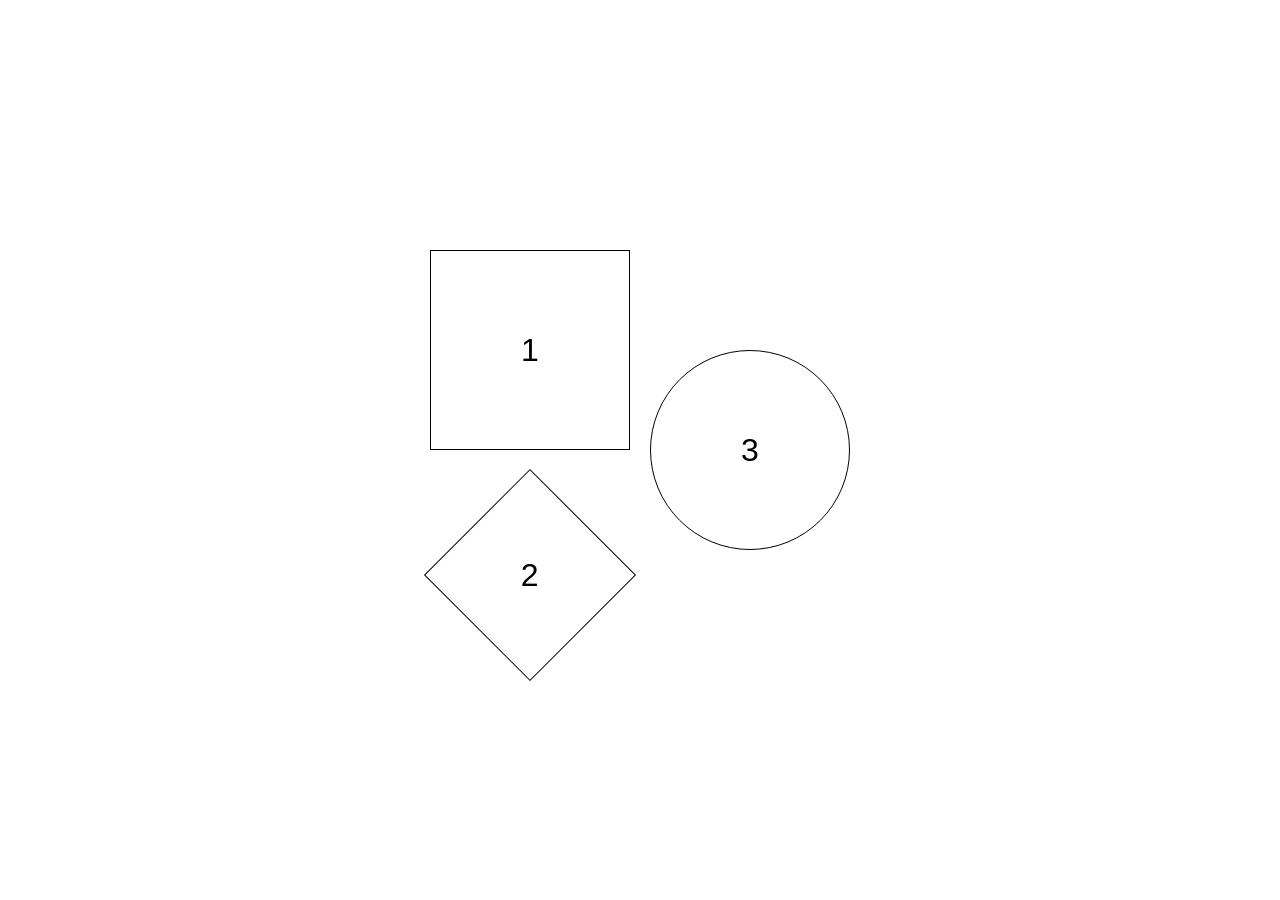
<file: GameOfShapes/index.html>
<!DOCTYPE html>
<html lang="en">
<head>
    <meta charset="UTF-8">
    <meta name="viewport" content="width=device-width, initial-scale=1.0">
    <title>Game of Shapes</title>
    <link rel="stylesheet" href="style.css">
</head>
<body>
    <div id="main">
        <div class="box">
            <div class="shape" id="square"><h1>1</h1></div>
            <div class="shape" id="diamond"><h1>2</h1></div>
        </div>
        <div class="shape" id="circle"><h1>3</h1></div>
    </div>
</body>
</html>
</file>
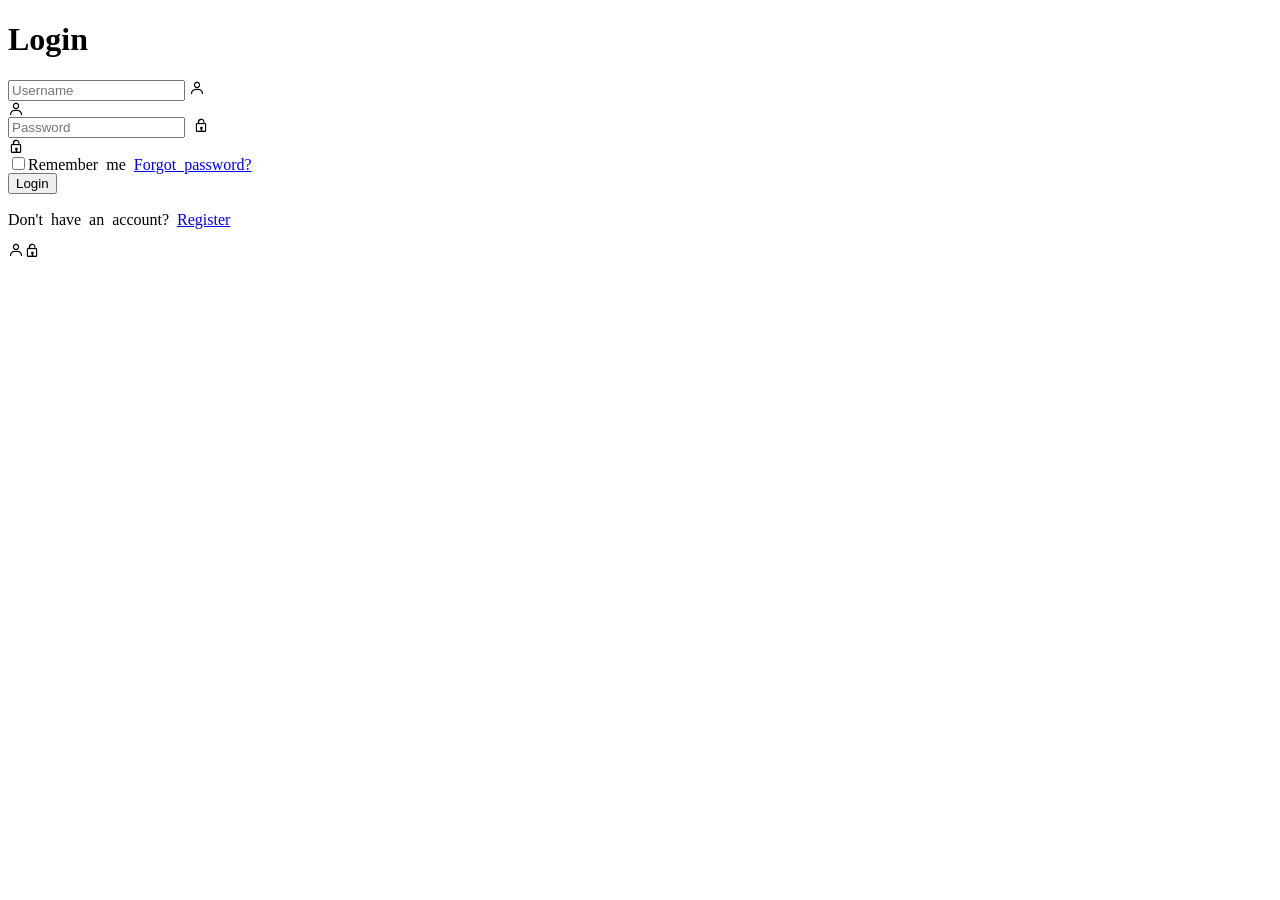
<file: LoginPage/index.html>
<!DOCTYPE html>
<html lang="en">
<head>
    <meta charset="UTF-8">
    <meta name="viewport" content="width=device-width, initial-scale=1.0">
    <title>Login Page</title>
    <link rel="stylesheet" href="style.css">
    <link href='https://unpkg.com/boxicons@2.1.4/css/boxicons.min.css' rel='stylesheet'>
</head>
<body>
    <div class="wrapper">
        <form action="">
            <h1>Login</h1>
            <div class="input-box">
                <input type="text" placeholder="Username" required>
                <i class="bx bx-user" />
            </div>

            <div class="input-box">
                <input type="text" placeholder="Password" required>
                <i class="bx bx-lock" />
            </div>
            

            <div class="remember-forget">
                <label><input type="checkbox">Remember me</label>
                <a href="#">Forgot password?</a>
            </div>

            <button type="submit" class="btn">Login</button>

            <div class="register-link">
                <p>Don't have an account? <a href="#">Register</a></p>
            </div>
        </form>
    </div>
</body>
</html>
</file>
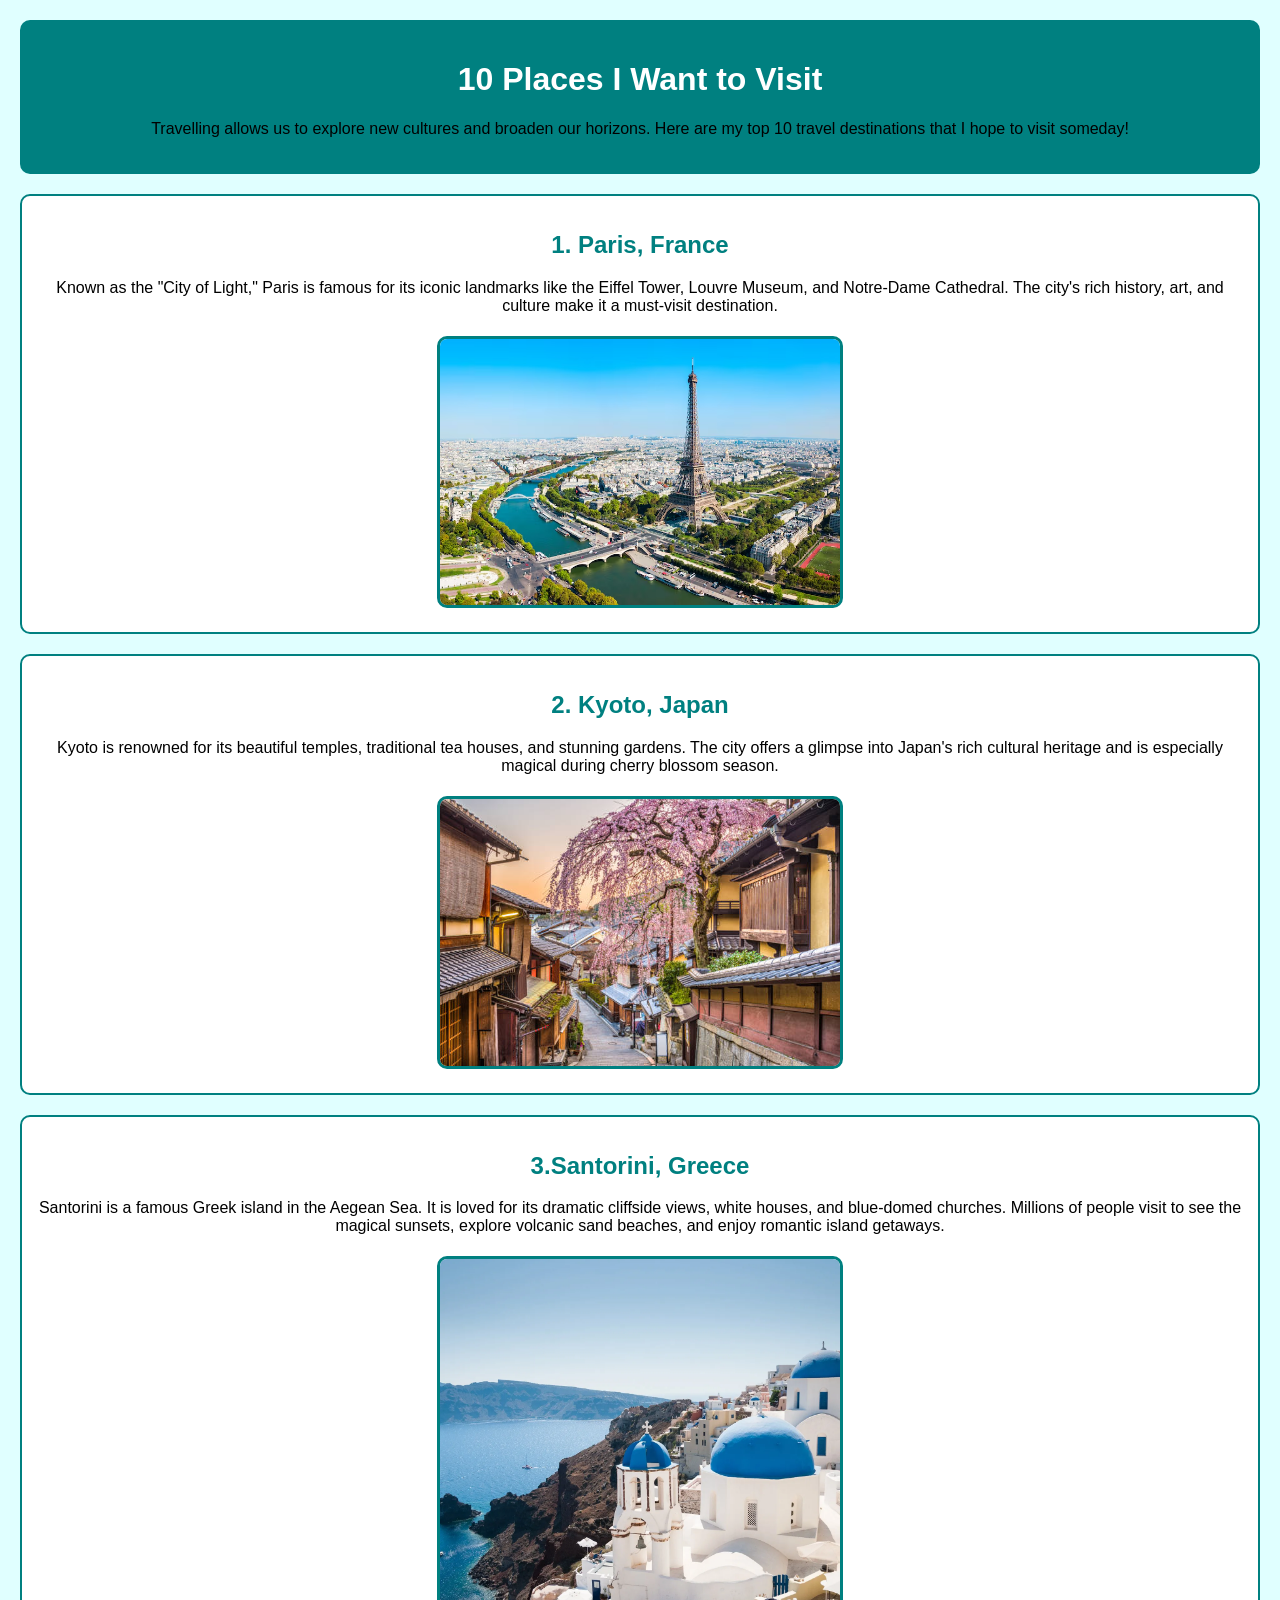
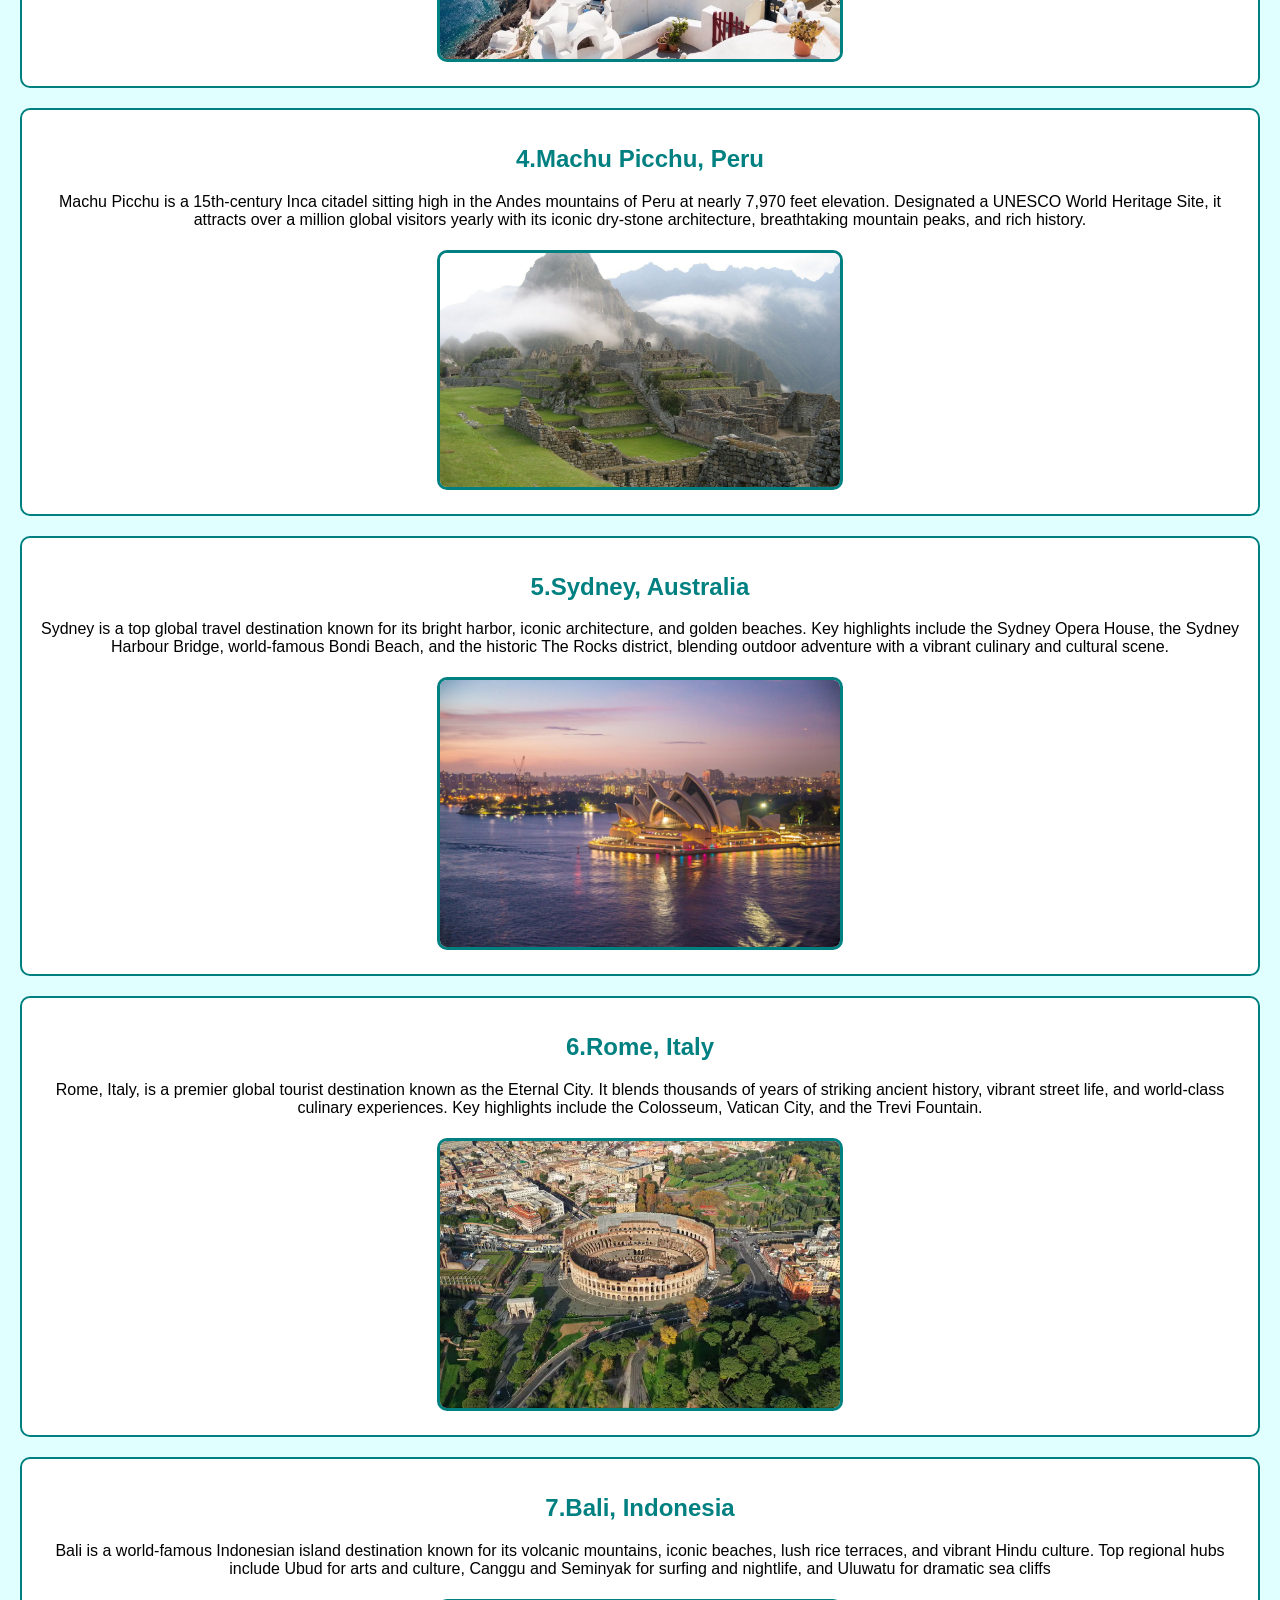
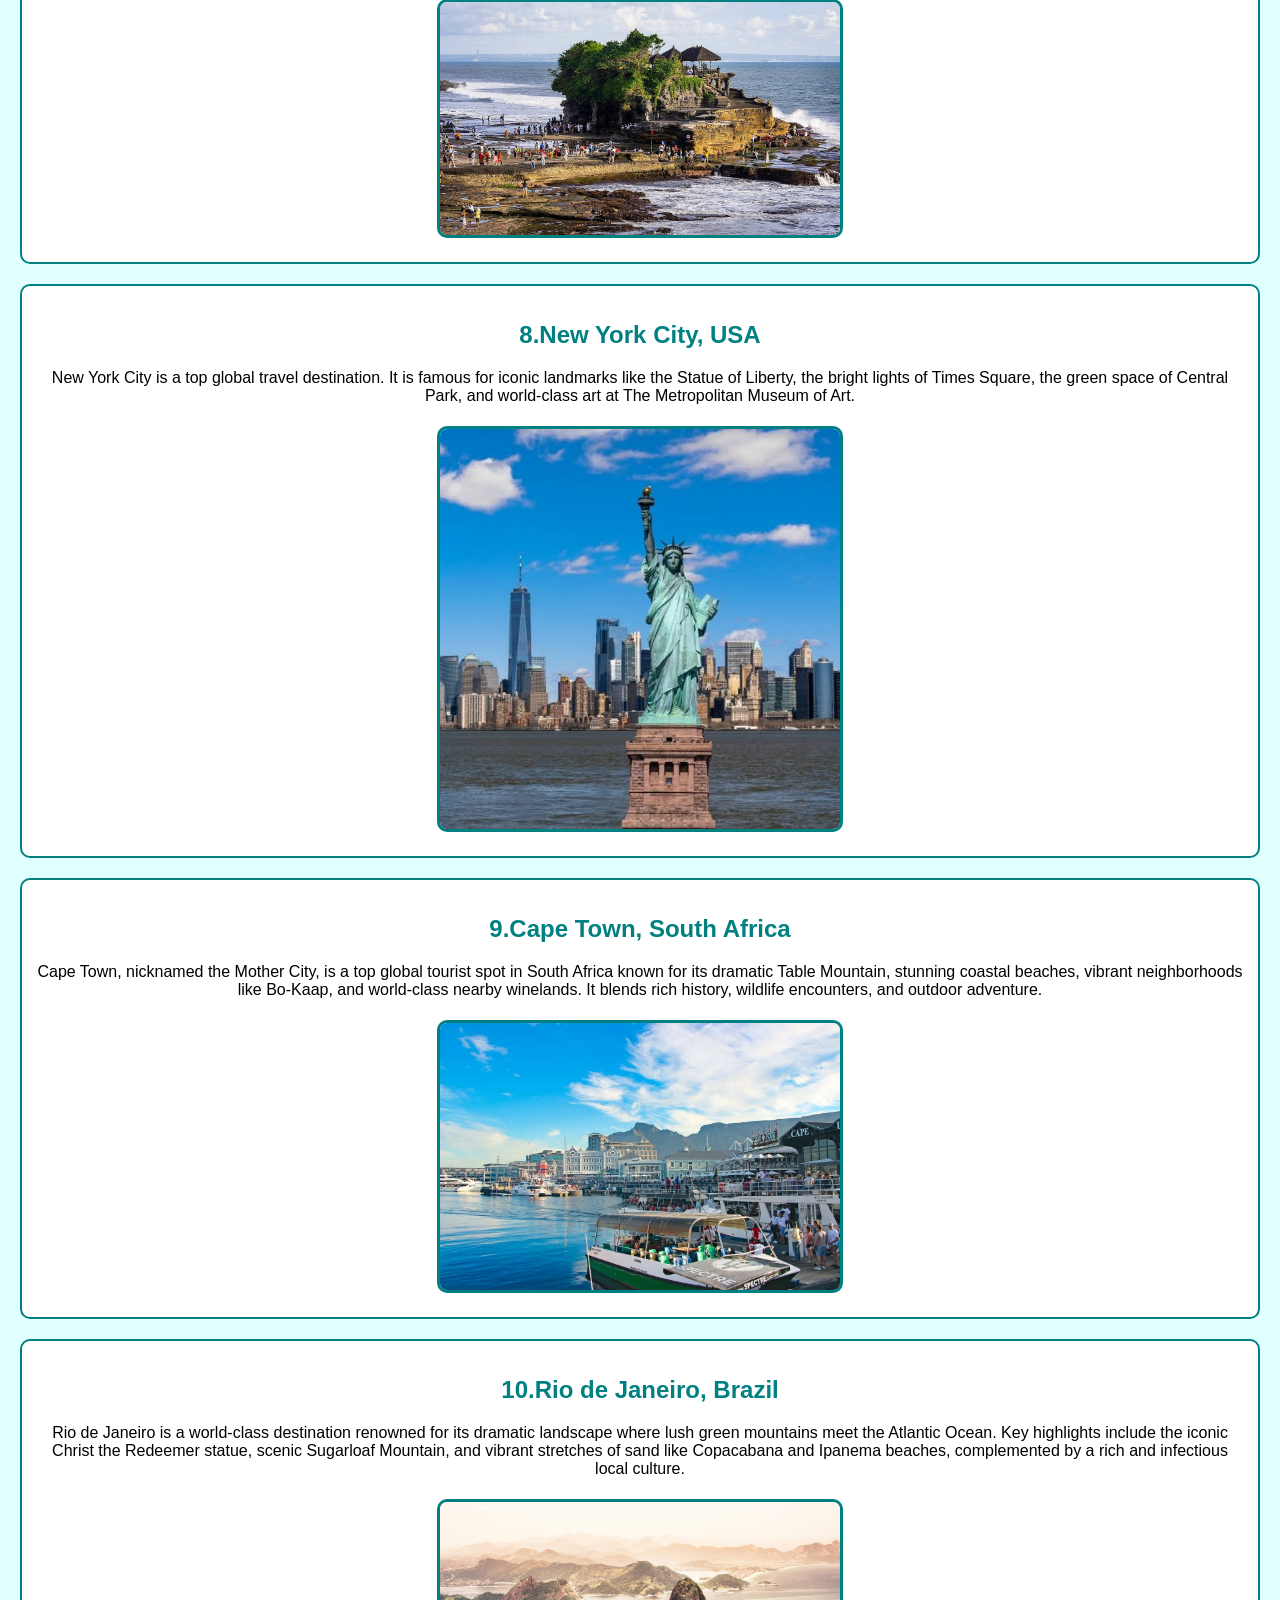
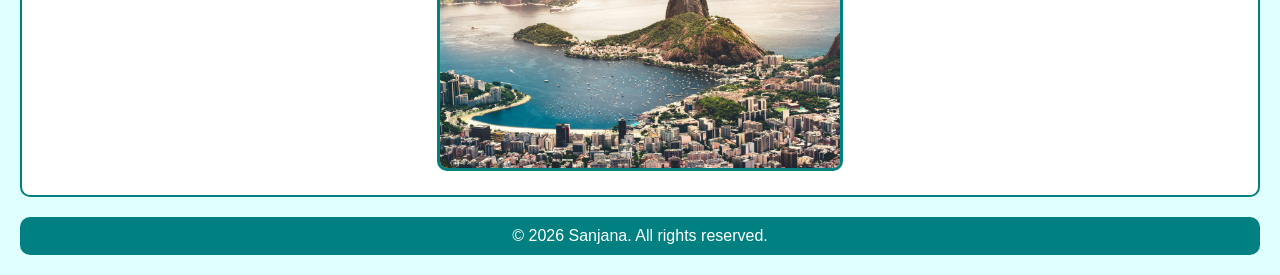
<file: Sanjana_10PLacesIWantToVisit/index.html>
<!DOCTYPE html>
<html lang="en">
<head>
    <meta charset="UTF-8">
    <meta name="viewport" content="width=device-width, initial-scale=1.0">
    <title>10 PLACES I WANT TO VISIT</title>
    <link rel="stylesheet" href="main.css">
</head>
<body>
    
    <header>
        <h1>10 Places I Want to Visit</h1>
        <p> Travelling allows us to explore new cultures and broaden our horizons.
            Here are my top 10 travel destinations that I hope to visit someday!
        </p>
    </header>

    <section>
        <h2>1. Paris, France</h2>
        <p>Known as the "City of Light," Paris is famous for its iconic landmarks like the Eiffel Tower, Louvre Museum, and Notre-Dame Cathedral. The city's rich history, art, and culture make it a must-visit destination.</p>
        <img src="eiffel-tower.avif" alt="Eiffel Tower" width="400">
    </section>

    <section>
        <h2>2. Kyoto, Japan</h2>
        <p>Kyoto is renowned for its beautiful temples, traditional tea houses, and stunning gardens. The city offers a glimpse into Japan's rich cultural heritage and is especially magical during cherry blossom season.</p>
        <img src="kyoto.jpg" alt="Kyoto City" width="400">
    </section>

    <section>
        <h2>3.Santorini, Greece</h2>
        <p>Santorini is a famous Greek island in the Aegean Sea. It is loved for its dramatic cliffside views, white houses, and blue-domed churches. Millions of people visit to see the magical sunsets, explore volcanic sand beaches, and enjoy romantic island getaways.</p>
        <img src="Santorini-greece.jpg.webp" alt="Santorini, Greece" width="400">
    </section>

    <section>
        <h2>4.Machu Picchu, Peru</h2>
        <p>Machu Picchu is a 15th-century Inca citadel sitting high in the Andes mountains of Peru at nearly 7,970 feet elevation. Designated a UNESCO World Heritage Site, it attracts over a million global visitors yearly with its iconic dry-stone architecture, breathtaking mountain peaks, and rich history.</p>
        <img src="machu.jpg" alt="Machu Picchu, Peru" width="400">
    </section>

    <section>
        <h2>5.Sydney, Australia</h2>
        <p>Sydney is a top global travel destination known for its bright harbor, iconic architecture, and golden beaches. Key highlights include the Sydney Opera House, the Sydney Harbour Bridge, world-famous Bondi Beach, and the historic The Rocks district, blending outdoor adventure with a vibrant culinary and cultural scene.</p>
        <img src="sydney.jpg" alt="Sydney, Australia" width="400">
    </section>

    <section>
        <h2>6.Rome, Italy</h2>
        <p>Rome, Italy, is a premier global tourist destination known as the Eternal City. It blends thousands of years of striking ancient history, vibrant street life, and world-class culinary experiences. Key highlights include the Colosseum, Vatican City, and the Trevi Fountain.</p>
        <img src="rome.avif" alt="Rome, Italy" width="400">
    </section>

    <section>
        <h2>7.Bali, Indonesia</h2>
        <p>Bali is a world-famous Indonesian island destination known for its volcanic mountains, iconic beaches, lush rice terraces, and vibrant Hindu culture. Top regional hubs include Ubud for arts and culture, Canggu and Seminyak for surfing and nightlife, and Uluwatu for dramatic sea cliffs</p>
        <img src="bali.jpg" alt="Bali, Indonesia" width="400">
    </section>

    <section>
        <h2>8.New York City, USA</h2>
        <p>New York City is a top global travel destination. It is famous for iconic landmarks like the Statue of Liberty, the bright lights of Times Square, the green space of Central Park, and world-class art at The Metropolitan Museum of Art.</p>
        <img src="new-york.jpeg" alt="New York, USA" width="400">
    </section>

    <section>
        <h2>9.Cape Town, South Africa</h2>
        <p>Cape Town, nicknamed the Mother City, is a top global tourist spot in South Africa known for its dramatic Table Mountain, stunning coastal beaches, vibrant neighborhoods like Bo-Kaap, and world-class nearby winelands. It blends rich history, wildlife encounters, and outdoor adventure.</p>
        <img src="Cape-Town.jpg.webp" alt="Cape Town, South Africa" width="400">
    </section>

    <section>
        <h2>10.Rio de Janeiro, Brazil</h2>
        <p>Rio de Janeiro is a world-class destination renowned for its dramatic landscape where lush green mountains meet the Atlantic Ocean. Key highlights include the iconic Christ the Redeemer statue, scenic Sugarloaf Mountain, and vibrant stretches of sand like Copacabana and Ipanema beaches, complemented by a rich and infectious local culture.</p>
        <img src="Rio-De-Janeiro.jpg" alt="Rio de Janeiro, Brazil" width="400">
    </section>

    <footer>
        &copy; 2026 Sanjana. All rights reserved.
    </footer>
</body>
</html>
</file>
<file: GameOfShapes/style.css>
* {
    margin: 0;
    padding: 0;
    box-sizing: border-box;
}

html, body {
    height: 100%;
    width: 100%;
}

#main {
    height: 100%;
    width: 100%;
    display: flex;
    align-items: center;
    justify-content: center;
    font-family: 'Gill Sans', 'Gill Sans MT', Calibri, 'Trebuchet MS', sans-serif;    
}

h1 {
    font-weight: normal;
}

.shape {
    margin: 10px;
    height: 200px;
    width: 200px;
    border: 1px solid black;
    display: flex;
    align-items: center;
    justify-content: center;
}

#square:hover {
    background-color: red;
}

#circle {
    border-radius: 50%;

}

#circle:hover {
    background-color: green;
}

#diamond {
    rotate: 45deg;
    margin-top: 50px;
    height: 150px;
    width: 150px;
    translate: 25px;
}

#diamond h1 {
    rotate: -45deg;  
}

#diamond:hover {
    background-color: blue;
}
</file>
<file: LoginPage/style.css>
@import url("");
</file>
<file: Sanjana_10PLacesIWantToVisit/main.css>
body {
    font-family: Arial, sans-serif;
    background-color: lightcyan;
    text-align: center;
    margin: 20px;
}

header {
    background-color: teal;
    color: white;
    padding: 20px;
    border-radius: 10px;
}

h2, h3, h4 {
    color: teal;
}

h2:hover, h3:hover, h4:hover {
    color: darkblue;
}

section {
    background-color: white;
    margin: 20px auto;
    padding: 15px;
    border: 2px solid teal;
    border-radius: 10px;
}

p {
    color: black;
}

p:hover {
    color: darkblue;
    background-color: aliceblue;
}

img {
    border: 3px solid teal;
    border-radius: 10px;
    margin: 5px;
}

img:hover {
    border-color: navy;
}

ul {
    text-align: left;
    display: inline-block;
}

li {
    margin: 8px ;
}

li:hover {
    color: teal;
}

footer {
    background-color: teal;
    color: white;
    padding: 10px;
    border-radius: 10px;
    margin-top: 20px;
}
</file>
